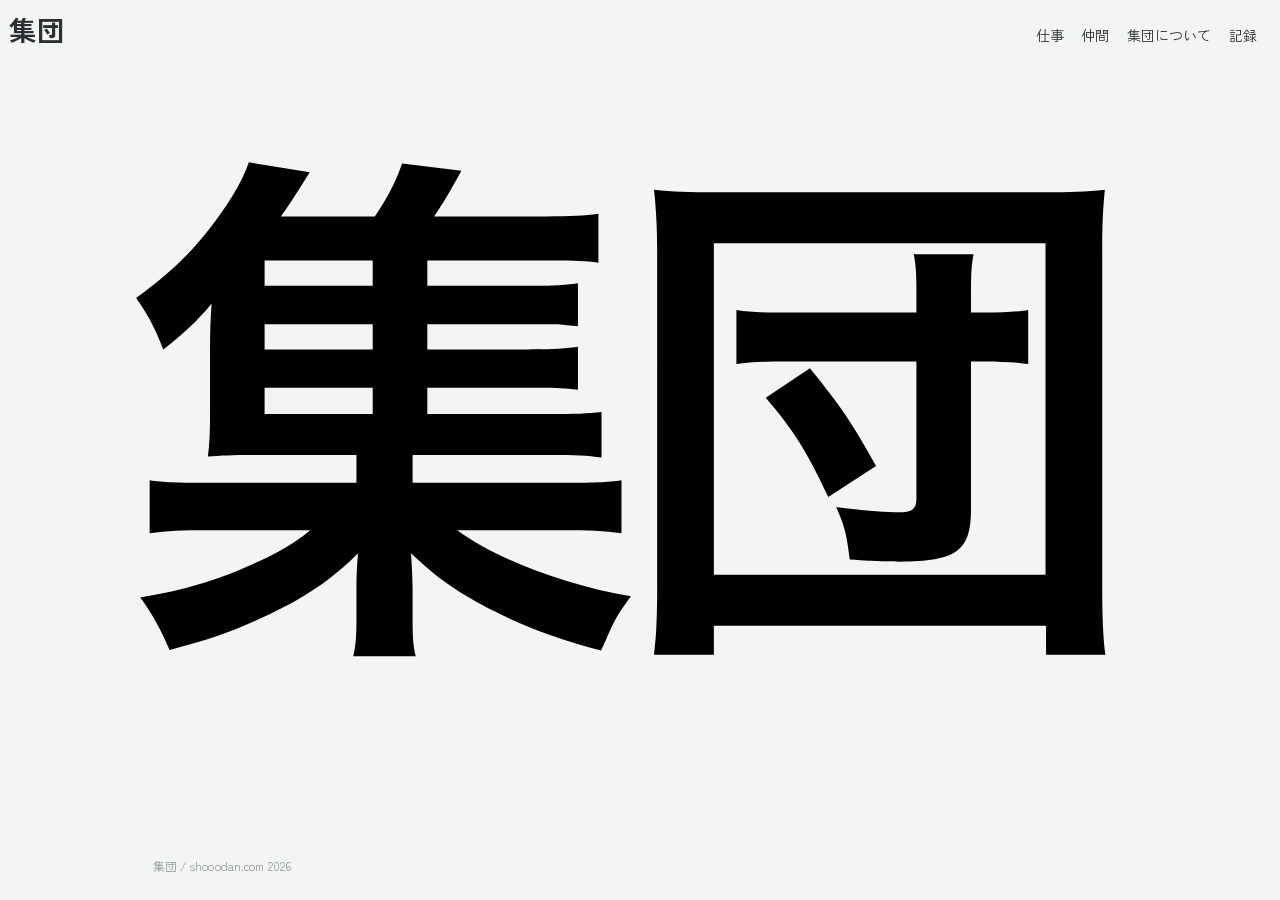
<file: index.html>
<!doctype html>
<html lang="ja">
  <head>
    <meta charset="UTF-8" />
    <meta name="viewport" content="width=device-width, initial-scale=1.0" />
    <title>集団 | Works</title>
    <meta name="description" content="集団の制作実績一覧" />
    <link rel="preconnect" href="https://fonts.googleapis.com" />
    <link rel="preconnect" href="https://fonts.gstatic.com" crossorigin />
    <link
      href="https://fonts.googleapis.com/css2?family=Ovo&family=Zen+Kaku+Gothic+Antique:wght@400;500;700&display=swap"
      rel="stylesheet"
    />
    <!-- Google tag (gtag.js) -->
    <script async src="https://www.googletagmanager.com/gtag/js?id=G-4L56PG73CD"></script>
    <script>
      window.dataLayer = window.dataLayer || [];
      function gtag() {
        dataLayer.push(arguments);
      }
      gtag("js", new Date());

      gtag("config", "G-4L56PG73CD");
    </script>
    <link rel="stylesheet" href="./styles.css?v=5" />
  </head>
  <body>
    <header class="site-header">
      <h1 class="site-title"><a href="./top.html" data-char-hover>集団</a></h1>
      <nav class="site-nav" aria-label="メイン">
        <a class="is-current" href="./index.html" data-char-hover>仕事</a>
        <a href="./member.html" data-char-hover>仲間</a>
        <a href="./about.html" data-char-hover>集団について</a>
        <a href="./archive.html" data-char-hover>記録</a>
      </nav>
    </header>

    <main>
      <section class="works" id="works">
        <div id="works-grid" class="works-grid" aria-live="polite"></div>
      </section>
    </main>

    <footer class="site-footer" aria-label="フッター">
      <small>集団 / shooodan.com 2026</small>
    </footer>

    <template id="work-card-template">
      <a class="work-card" href="#">
        <img class="work-thumb" alt="" loading="lazy" />
        <div class="work-meta">
          <div class="work-title-group">
            <h3 class="work-title"></h3>
            <p class="work-card-subtitle"></p>
          </div>
          <p class="work-card-date"></p>
        </div>
      </a>
    </template>

    <script>
      if (!location.search.includes("view=works")) {
        location.replace("./top.html");
      }
    </script>
    <script src="./hover-chars.js?v=1" defer></script>
    <script src="./script.js?v=4" defer></script>
  </body>
</html>
</file>
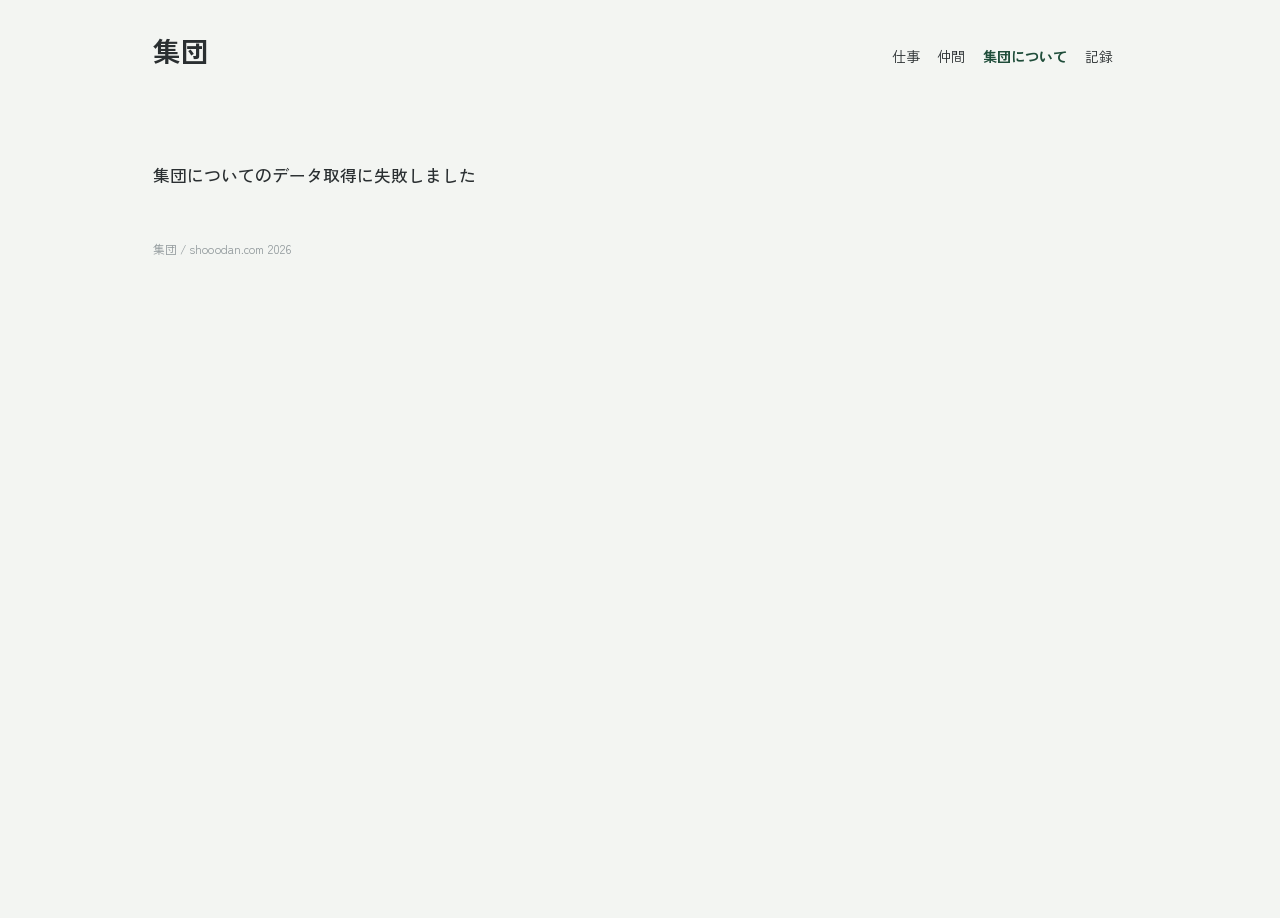
<file: about.html>
<!doctype html>
<html lang="ja">
  <head>
    <meta charset="UTF-8" />
    <meta name="viewport" content="width=device-width, initial-scale=1.0" />
    <title>集団 | About</title>
    <meta name="description" content="集団について" />
    <link rel="preconnect" href="https://fonts.googleapis.com" />
    <link rel="preconnect" href="https://fonts.gstatic.com" crossorigin />
    <link
      href="https://fonts.googleapis.com/css2?family=Ovo&family=Zen+Kaku+Gothic+Antique:wght@400;500;700&display=swap"
      rel="stylesheet"
    />
    <!-- Google tag (gtag.js) -->
    <script async src="https://www.googletagmanager.com/gtag/js?id=G-4L56PG73CD"></script>
    <script>
      window.dataLayer = window.dataLayer || [];
      function gtag() {
        dataLayer.push(arguments);
      }
      gtag("js", new Date());

      gtag("config", "G-4L56PG73CD");
    </script>
    <link rel="stylesheet" href="./styles.css?v=5" />
  </head>
  <body>
    <header class="site-header">
      <h1 class="site-title"><a href="./top.html" data-char-hover>集団</a></h1>
      <nav class="site-nav" aria-label="メイン">
        <a href="./index.html?view=works" data-char-hover>仕事</a>
        <a href="./member.html" data-char-hover>仲間</a>
        <a class="is-current" href="./about.html" data-char-hover>集団について</a>
        <a href="./archive.html" data-char-hover>記録</a>
      </nav>
    </header>

    <main>
      <section class="about" id="about">
        <div id="about-gallery" class="about-gallery" aria-live="polite"></div>
        <div id="about-text" class="about-body">読み込み中...</div>
        <p id="about-mail" class="about-mail"></p>
      </section>
    </main>

    <footer class="site-footer" aria-label="フッター">
      <small>集団 / shooodan.com 2026</small>
    </footer>

    <script src="./hover-chars.js?v=1" defer></script>
    <script src="./about.js?v=4" defer></script>
  </body>
</html>
</file>
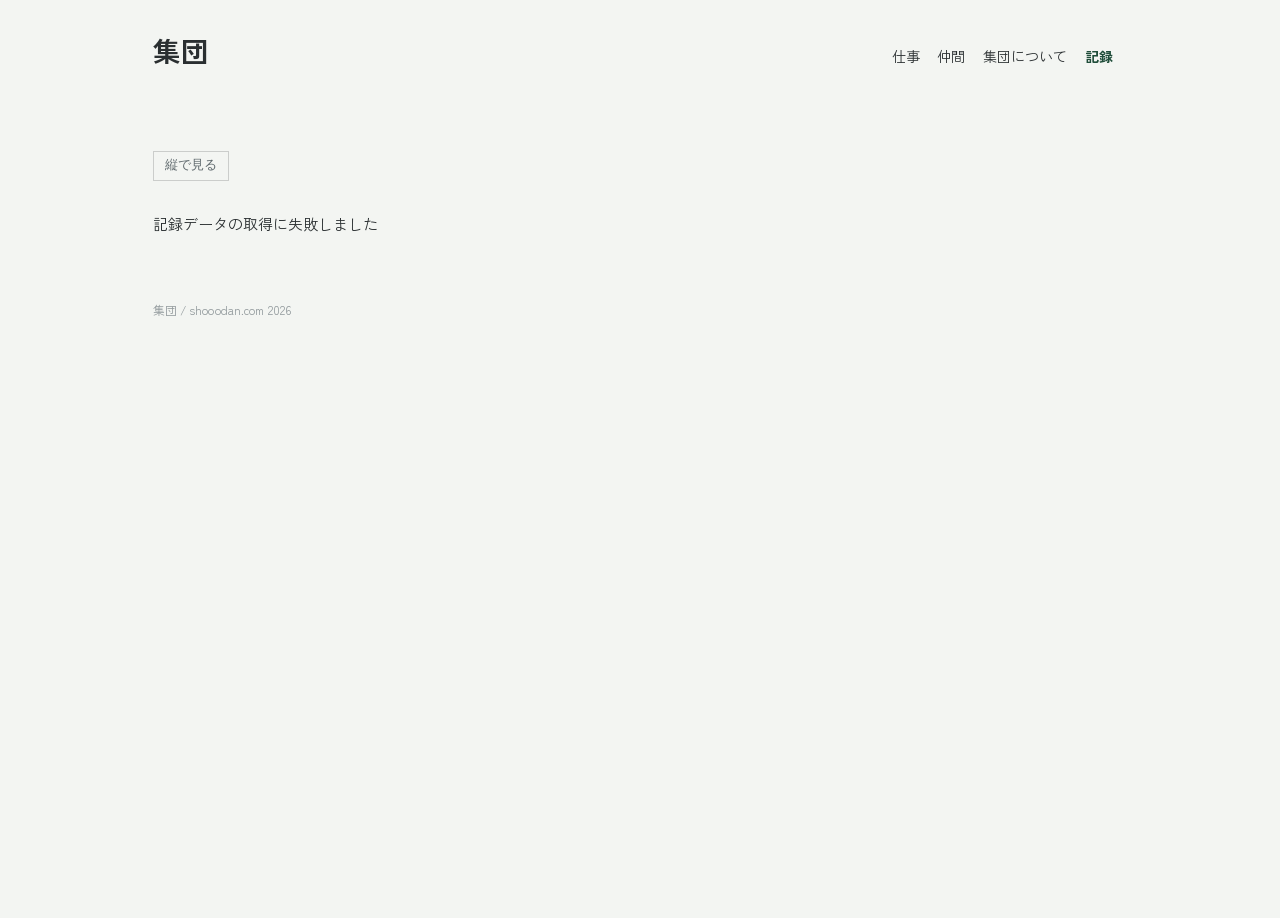
<file: archive.html>
<!doctype html>
<html lang="ja">
  <head>
    <meta charset="UTF-8" />
    <meta name="viewport" content="width=device-width, initial-scale=1.0" />
    <title>集団 | Archive</title>
    <meta name="description" content="集団の記録" />
    <link rel="preconnect" href="https://fonts.googleapis.com" />
    <link rel="preconnect" href="https://fonts.gstatic.com" crossorigin />
    <link
      href="https://fonts.googleapis.com/css2?family=Ovo&family=Zen+Kaku+Gothic+Antique:wght@400;500;700&display=swap"
      rel="stylesheet"
    />
    <!-- Google tag (gtag.js) -->
    <script async src="https://www.googletagmanager.com/gtag/js?id=G-4L56PG73CD"></script>
    <script>
      window.dataLayer = window.dataLayer || [];
      function gtag() {
        dataLayer.push(arguments);
      }
      gtag("js", new Date());

      gtag("config", "G-4L56PG73CD");
    </script>
    <link rel="stylesheet" href="./styles.css?v=5" />
  </head>
  <body>
    <header class="site-header">
      <h1 class="site-title"><a href="./top.html" data-char-hover>集団</a></h1>
      <nav class="site-nav" aria-label="メイン">
        <a href="./index.html?view=works" data-char-hover>仕事</a>
        <a href="./member.html" data-char-hover>仲間</a>
        <a href="./about.html" data-char-hover>集団について</a>
        <a class="is-current" href="./archive.html" data-char-hover>記録</a>
      </nav>
    </header>

    <main>
      <section class="archive" id="archive">
        <div class="archive-view-toggle" aria-label="表示切替">
          <button id="archive-view-toggle" class="archive-view-button" type="button">
            縦で見る
          </button>
        </div>
        <div id="archive-list" class="archive-list" aria-live="polite"></div>
      </section>
    </main>

    <footer class="site-footer" aria-label="フッター">
      <small>集団 / shooodan.com 2026</small>
    </footer>

    <template id="archive-item-template">
      <article class="archive-item">
        <img class="archive-thumb" alt="" loading="lazy" />
        <h2 class="archive-title"></h2>
        <div class="archive-text"></div>
        <div class="archive-gallery"></div>
        <ul class="archive-meta archive-member"></ul>
        <ul class="archive-meta archive-tag"></ul>
      </article>
    </template>

    <script src="./hover-chars.js?v=1" defer></script>
    <script src="./archive.js?v=5" defer></script>
  </body>
</html>
</file>
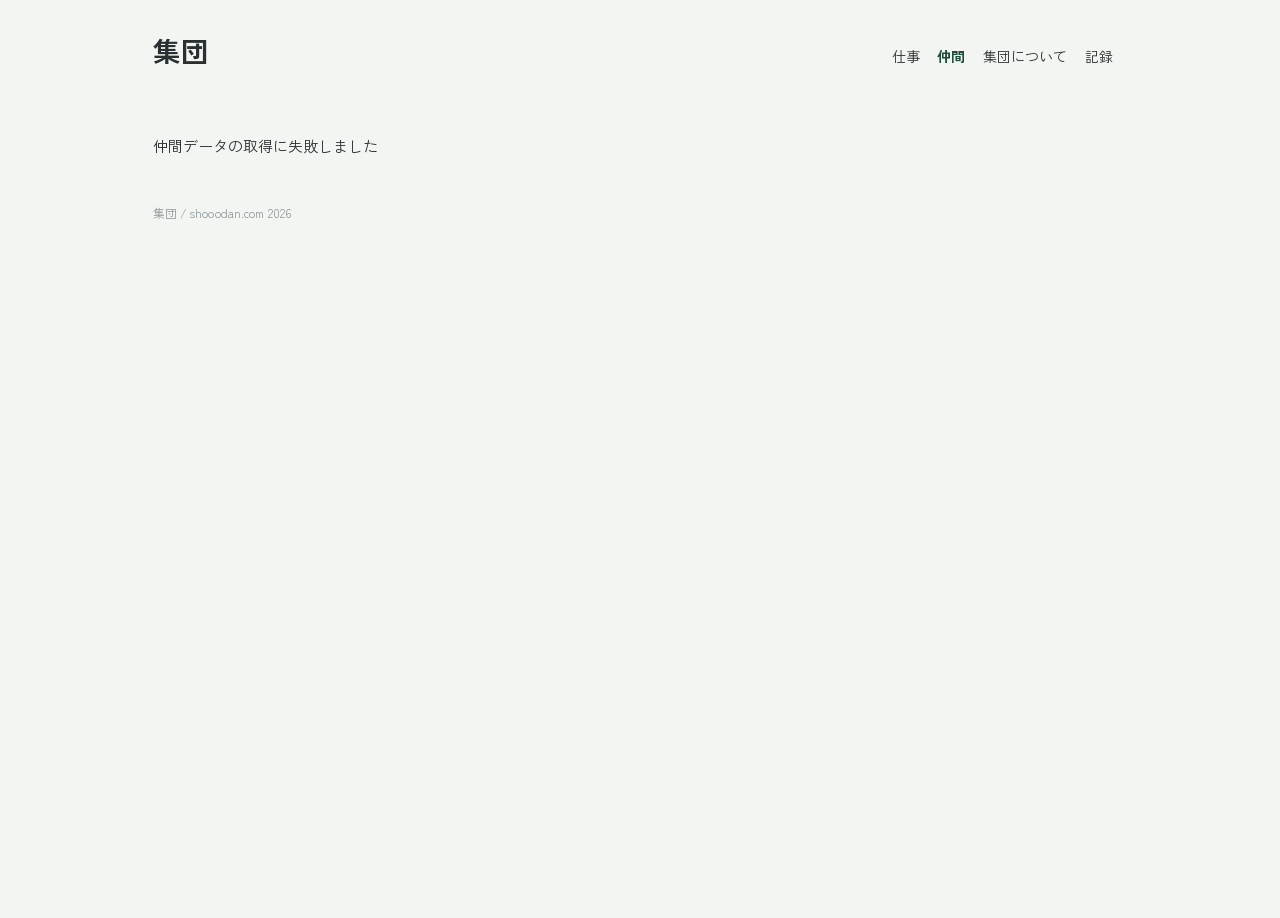
<file: member.html>
<!doctype html>
<html lang="ja">
  <head>
    <meta charset="UTF-8" />
    <meta name="viewport" content="width=device-width, initial-scale=1.0" />
    <title>集団 | Member</title>
    <meta name="description" content="集団の仲間" />
    <link rel="preconnect" href="https://fonts.googleapis.com" />
    <link rel="preconnect" href="https://fonts.gstatic.com" crossorigin />
    <link
      href="https://fonts.googleapis.com/css2?family=Ovo&family=Zen+Kaku+Gothic+Antique:wght@400;500;700&display=swap"
      rel="stylesheet"
    />
    <!-- Google tag (gtag.js) -->
    <script async src="https://www.googletagmanager.com/gtag/js?id=G-4L56PG73CD"></script>
    <script>
      window.dataLayer = window.dataLayer || [];
      function gtag() {
        dataLayer.push(arguments);
      }
      gtag("js", new Date());

      gtag("config", "G-4L56PG73CD");
    </script>
    <link rel="stylesheet" href="./styles.css?v=5" />
  </head>
  <body>
    <header class="site-header">
      <h1 class="site-title"><a href="./top.html" data-char-hover>集団</a></h1>
      <nav class="site-nav" aria-label="メイン">
        <a href="./index.html?view=works" data-char-hover>仕事</a>
        <a class="is-current" href="./member.html" data-char-hover>仲間</a>
        <a href="./about.html" data-char-hover>集団について</a>
        <a href="./archive.html" data-char-hover>記録</a>
      </nav>
    </header>

    <main>
      <section class="member" id="member">
        <div id="member-grid" class="member-grid" aria-live="polite"></div>
      </section>
    </main>

    <footer class="site-footer" aria-label="フッター">
      <small>集団 / shooodan.com 2026</small>
    </footer>

    <template id="member-card-template">
      <article class="member-card">
        <img class="member-image" alt="" loading="lazy" />
        <h2 class="member-name-jp"></h2>
        <p class="member-name-en"></p>
        <p class="member-profile"></p>
      </article>
    </template>

    <script src="./hover-chars.js?v=1" defer></script>
    <script src="./member.js?v=4" defer></script>
  </body>
</html>
</file>
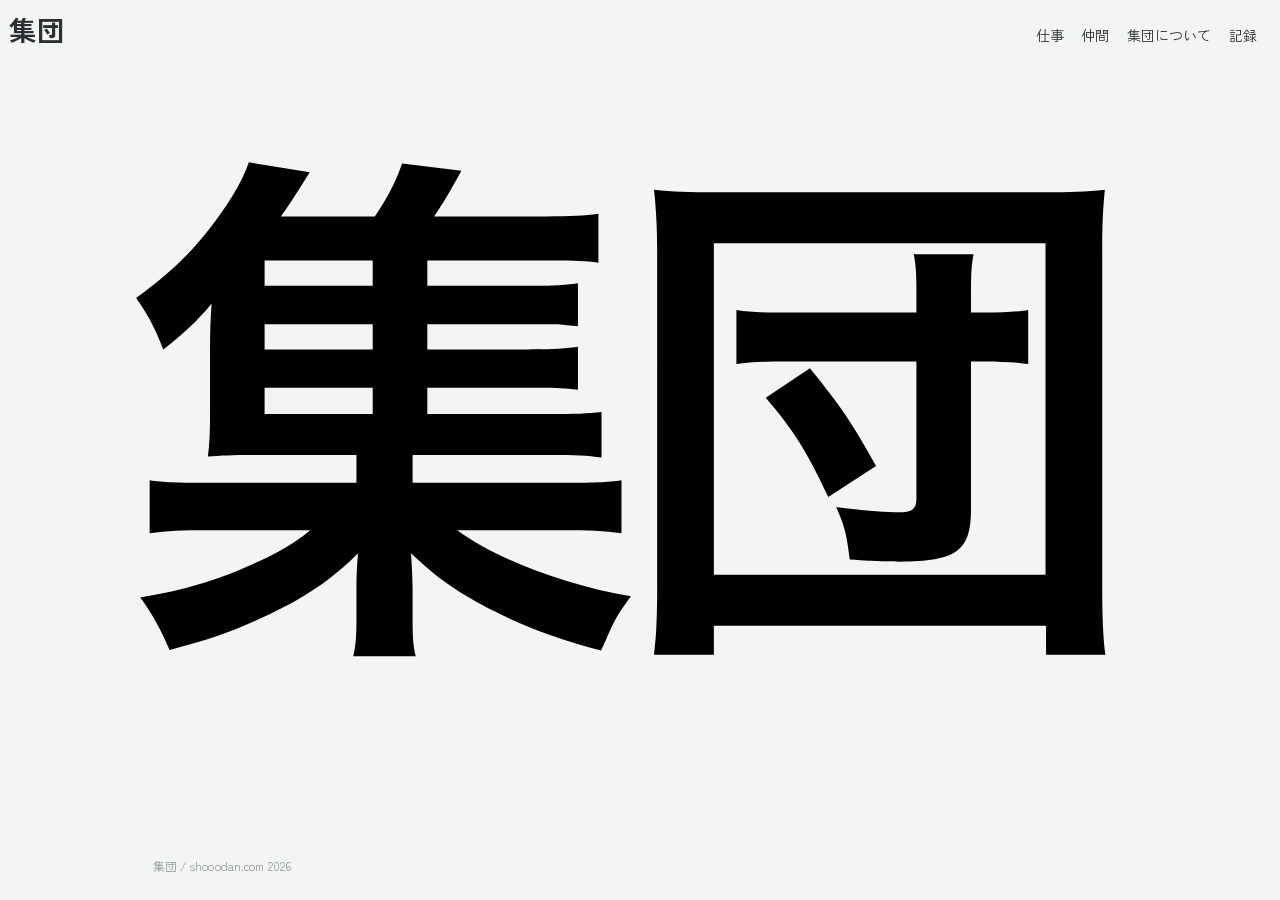
<file: top.html>
<!doctype html>
<html lang="ja">
  <head>
    <meta charset="UTF-8" />
    <meta name="viewport" content="width=device-width, initial-scale=1.0" />
    <title>集団 | Top</title>
    <meta name="description" content="集団のトップページ" />
    <link rel="preconnect" href="https://fonts.googleapis.com" />
    <link rel="preconnect" href="https://fonts.gstatic.com" crossorigin />
    <link
      href="https://fonts.googleapis.com/css2?family=Ovo&family=Zen+Kaku+Gothic+Antique:wght@400;500;700&display=swap"
      rel="stylesheet"
    />
    <!-- Google tag (gtag.js) -->
    <script async src="https://www.googletagmanager.com/gtag/js?id=G-4L56PG73CD"></script>
    <script>
      window.dataLayer = window.dataLayer || [];
      function gtag() {
        dataLayer.push(arguments);
      }
      gtag("js", new Date());

      gtag("config", "G-4L56PG73CD");
    </script>
    <link rel="stylesheet" href="./styles.css?v=5" />
  </head>
  <body class="top-page">
    <header class="site-header">
      <h1 class="site-title"><a href="./top.html" data-char-hover>集団</a></h1>
      <nav class="site-nav" aria-label="メイン">
        <a href="./index.html?view=works" data-char-hover>仕事</a>
        <a href="./member.html" data-char-hover>仲間</a>
        <a href="./about.html" data-char-hover>集団について</a>
        <a href="./archive.html" data-char-hover>記録</a>
      </nav>
    </header>

    <main class="top-page-main">
      <img class="top-hero" src="./shooodan_top.svg" alt="集団" />
    </main>

    <footer class="site-footer" aria-label="フッター">
      <small>集団 / shooodan.com 2026</small>
    </footer>

    <script src="./hover-chars.js?v=1" defer></script>
  </body>
</html>
</file>
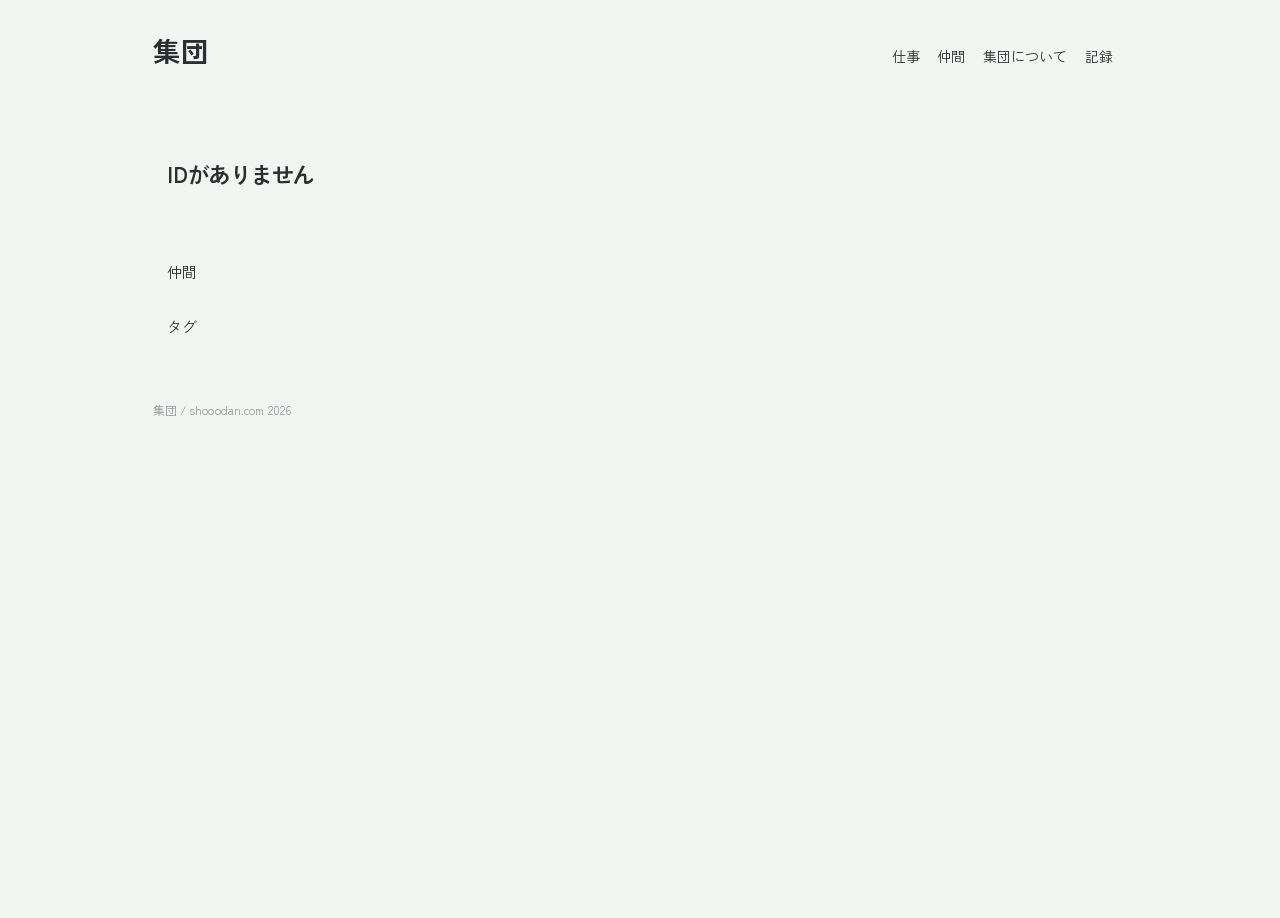
<file: work.html>
<!doctype html>
<html lang="ja">
  <head>
    <meta charset="UTF-8" />
    <meta name="viewport" content="width=device-width, initial-scale=1.0" />
    <title>集団 | Work</title>
    <meta name="description" content="集団の作品詳細" />
    <link rel="preconnect" href="https://fonts.googleapis.com" />
    <link rel="preconnect" href="https://fonts.gstatic.com" crossorigin />
    <link
      href="https://fonts.googleapis.com/css2?family=Ovo&family=Zen+Kaku+Gothic+Antique:wght@400;500;700&display=swap"
      rel="stylesheet"
    />
    <!-- Google tag (gtag.js) -->
    <script async src="https://www.googletagmanager.com/gtag/js?id=G-4L56PG73CD"></script>
    <script>
      window.dataLayer = window.dataLayer || [];
      function gtag() {
        dataLayer.push(arguments);
      }
      gtag("js", new Date());

      gtag("config", "G-4L56PG73CD");
    </script>
    <link rel="stylesheet" href="./styles.css?v=5" />
  </head>
  <body>
    <header class="site-header">
      <h1 class="site-title"><a href="./top.html" data-char-hover>集団</a></h1>
      <nav class="site-nav" aria-label="メイン">
        <a href="./index.html?view=works" data-char-hover>仕事</a>
        <a href="./member.html" data-char-hover>仲間</a>
        <a href="./about.html" data-char-hover>集団について</a>
        <a href="./archive.html" data-char-hover>記録</a>
      </nav>
    </header>

    <main>
      <section class="work-detail" id="work-detail">
        <img id="work-thumbnail" class="work-main-thumb" alt="" />

        <div class="work-head-row">
          <div class="work-title-block">
            <h2 id="work-title" class="work-detail-title">読み込み中...</h2>
            <p id="work-subtitle" class="work-subtitle"></p>
          </div>
          <p id="work-date" class="work-date"></p>
        </div>

        <div id="work-text" class="work-text"></div>

        <section>
          <div id="work-gallery" class="work-gallery"></div>
        </section>

        <section>
          <h3 class="work-section-title">仲間</h3>
          <ul id="work-members" class="work-list"></ul>
        </section>

        <section>
          <h3 class="work-section-title">タグ</h3>
          <ul id="work-tags" class="work-list"></ul>
        </section>
      </section>
    </main>

    <footer class="site-footer" aria-label="フッター">
      <small>集団 / shooodan.com 2026</small>
    </footer>

    <script src="./hover-chars.js?v=1" defer></script>
    <script src="./work.js?v=3" defer></script>
  </body>
</html>
</file>
<file: styles.css>
* {
  box-sizing: border-box;
}

:root {
  --text: #2a2f31;
  --text-soft: #5f696d;
  --bg: #f3f5f2;
  --surface: #edf1ec;
  --accent: #1f4d3a;
  --accent-soft: #cfe0d8;
  --work-detail-accent: transparent;
}

::selection {
  background: var(--accent-soft);
  color: var(--accent);
}

::-moz-selection {
  background: var(--accent-soft);
  color: var(--accent);
}

html,
body {
  margin: 0;
  padding: 0;
}

html {
  scrollbar-gutter: stable;
}

body {
  min-height: 100vh;
  font-family: "Zen Kaku Gothic Antique", sans-serif;
  color: var(--text);
  background: var(--bg);
  font-size: 15px;
  animation: pageFadeIn 420ms ease;
}

.site-header {
  width: min(960px, 92vw);
  margin: 1.1rem auto 0;
  padding: 1.2rem 0 1.9rem;
  display: flex;
  justify-content: space-between;
  align-items: baseline;
  gap: 1rem;
}

.top-page .site-header {
  width: min(100%, calc(100vw - 32px));
  margin-top: 0;
  padding: 1rem 0 0;
}

.top-page .site-nav,
.top-page .site-title {
  transform: translateY(0);
}

.site-title {
  margin: 0;
  font-size: 1.72rem;
  line-height: 1;
}

.site-title a {
  color: inherit;
  text-decoration: none;
  transition: color 220ms ease;
}

.site-title a:hover {
  color: var(--accent);
}

.char-hover-ready {
  display: inline-flex;
}

.char-hover-char {
  display: inline-block;
  transition: transform 180ms ease, color 180ms ease;
}

.char-hover-char:hover {
  transform: translateY(-1px) scale(1.12);
  color: var(--accent);
}

.char-hover-content-char {
  display: inline-block;
  transform-origin: 50% 82%;
  transition: transform 190ms cubic-bezier(0.2, 0.8, 0.2, 1), color 190ms ease,
    text-shadow 190ms ease;
}

.char-hover-content-char:hover {
  transform: translateY(-2px) scale(1.13) rotate(-2deg);
  color: var(--accent);
  text-shadow: 0 4px 12px rgba(31, 77, 58, 0.25);
}

.site-nav {
  display: flex;
  gap: 1.1rem;
  align-items: baseline;
}

.site-nav a {
  color: var(--text);
  text-decoration: none;
  font-size: 0.88rem;
  font-weight: 400;
  transition: color 220ms ease, transform 220ms ease;
}

.site-nav a:hover {
  color: var(--accent);
  transform: translateY(-1px);
}

.site-nav a.is-current {
  font-weight: 700;
  color: var(--accent);
}

.top-page {
  min-height: 100vh;
  display: flex;
  flex-direction: column;
}

.top-page-main {
  flex: 1;
  display: flex;
  align-items: center;
  justify-content: center;
  padding: 0 20px 20px;
}

.top-hero {
  display: block;
  width: min(92vw, 1200px);
  height: auto;
  max-height: calc(100vh - 180px);
  object-fit: contain;
}

.works {
  width: min(960px, 92vw);
  margin: 2.4rem auto 2rem;
}

.works-grid {
  margin-top: 1.3rem;
  display: grid;
  grid-template-columns: repeat(auto-fill, minmax(240px, 1fr));
  gap: 1.35rem 1.2rem;
}

.work-card {
  position: relative;
  background: rgba(255, 255, 255, 0.08);
  color: inherit;
  text-decoration: none;
  display: block;
  padding: 0.42rem 0.42rem 0.36rem;
  transition: transform 280ms ease, box-shadow 220ms ease, background-color 220ms ease;
}

.work-card::after {
  content: "";
  position: absolute;
  left: 0;
  right: 100%;
  bottom: 0;
  height: 4px;
  background: var(--member-accent, transparent);
  transition: right 320ms ease, left 320ms ease, opacity 220ms ease;
  opacity: 0;
}

.work-card:hover::after,
.work-card:focus-visible::after {
  left: 0;
  right: 0;
  opacity: 1;
}

.work-card:hover,
.work-card:focus-visible {
  transform: translateY(-4px);
  background: rgba(255, 255, 255, 0.18);
}

.work-thumb {
  width: 100%;
  aspect-ratio: 16 / 9;
  object-fit: cover;
  object-position: center;
  display: block;
  background: var(--surface);
  transition: transform 340ms ease;
}

.work-card:hover .work-thumb {
  transform: scale(1.015);
}

.work-title-group {
  display: flex;
  flex: 1;
  flex-direction: column;
  gap: 0.2rem;
}

.work-title {
  margin: 0;
  padding: 0;
  font-size: 0.92rem;
  line-height: 1.4;
}

.work-card-subtitle {
  margin: 0;
  color: var(--text-soft);
  font-size: 0.72rem;
  line-height: 1.5;
}

.work-meta {
  margin-top: 0.78rem;
  display: flex;
  justify-content: space-between;
  gap: 0.8rem;
  align-items: flex-start;
}

.work-card-date {
  margin: 0;
  color: var(--text-soft);
  font-size: 0.78rem;
  text-align: right;
  white-space: nowrap;
}

.work-detail {
  position: relative;
  width: min(960px, 92vw);
  margin: 2.8rem auto 4rem;
  padding-left: 0.9rem;
  padding-right: 0.9rem;
}

body::before,
body::after {
  content: "";
  position: fixed;
  top: 0;
  bottom: 0;
  width: 12px;
  background: var(--work-detail-accent, transparent);
  pointer-events: none;
  z-index: 999;
  opacity: 1;
  box-shadow: none;
  transform-origin: top center;
  transform: scaleY(0);
  animation: sideLineReveal 620ms cubic-bezier(0.22, 1, 0.36, 1) 500ms forwards;
}

body::before {
  left: 0;
}

body::after {
  right: 0;
}

main {
  position: relative;
  z-index: 1;
}

@keyframes sideLineReveal {
  0% {
    transform: scaleY(0);
    opacity: 0;
  }
  100% {
    transform: scaleY(1);
    opacity: 1;
  }
}

.work-title-block {
  display: flex;
  flex-direction: column;
  gap: 0.3rem;
}

.work-detail-title {
  margin: 0;
  font-size: 1.34rem;
  line-height: 1.35;
}

.work-subtitle {
  margin: 0;
  color: var(--text-soft);
  font-size: 0.8rem;
  line-height: 1.6;
}

.work-date {
  margin: 0;
  color: var(--text-soft);
  font-size: 0.86rem;
  white-space: nowrap;
}

.work-head-row {
  margin-top: 1.2rem;
  margin-bottom: 1.5rem;
  display: flex;
  justify-content: space-between;
  gap: 0.8rem;
  align-items: baseline;
}

.work-main-thumb {
  width: 100%;
  height: auto;
  aspect-ratio: auto;
  object-fit: contain;
  object-position: center;
  display: block;
  background: var(--surface);
  margin-bottom: 0;
}

.work-text {
  margin-top: 1.4rem;
  margin-bottom: 2.2rem;
  line-height: 1.9;
  font-size: 0.95rem;
  white-space: pre-wrap;
}

.work-gallery {
  margin-top: 0.8rem;
  display: grid;
  grid-template-columns: 1fr;
  gap: 1.2rem;
}

.work-gallery-item {
  width: 100%;
  height: auto;
  aspect-ratio: auto;
  object-fit: contain;
  object-position: center;
  display: block;
  background: var(--surface);
}

.image-fade {
  opacity: 0;
  transition: opacity 240ms ease;
}

.image-fade.is-loaded {
  opacity: 1;
}

.image-fade.is-failed {
  display: none;
}

.work-list {
  margin: 0.8rem 0 0;
  padding-left: 1.2rem;
}

.work-section-title {
  margin: 2rem 0 0.7rem;
  font-size: 0.92rem;
  font-weight: 400;
  line-height: 1.5;
}

.about,
.member {
  width: min(960px, 92vw);
  margin: 2.4rem auto 3rem;
}

.archive {
  width: min(960px, 92vw);
  margin: 3.4rem auto 4.2rem;
}

.archive-view-toggle {
  margin-bottom: 2rem;
  display: flex;
  gap: 0.6rem;
}

.archive-view-button {
  border: 1px solid rgba(42, 47, 49, 0.2);
  background: transparent;
  color: var(--text-soft);
  font-size: 0.8rem;
  padding: 0.35rem 0.7rem;
  cursor: pointer;
  transition: color 220ms ease, border-color 220ms ease, transform 220ms ease;
}

.archive-view-button:hover {
  color: var(--accent);
  border-color: rgba(31, 77, 58, 0.45);
  transform: translateY(-1px);
}

.archive-view-button.is-active {
  color: var(--accent);
  border-color: rgba(31, 77, 58, 0.5);
}

.archive-list {
  display: grid;
  grid-template-columns: 1fr;
  gap: 19rem;
}

.archive-item {
  display: block;
  padding-bottom: 0.2rem;
}

.archive-item + .archive-item {
  padding-top: 13.6rem;
  border-top: 1px solid rgba(42, 47, 49, 0.18);
}

.archive-thumb {
  width: 100%;
  aspect-ratio: 16 / 9;
  object-fit: cover;
  object-position: center;
  display: block;
  background: var(--surface);
}

.archive-title {
  margin: 1.1rem 0 0;
  font-size: 1.05rem;
}

.archive-text {
  margin-top: 0.9rem;
  line-height: 1.85;
  font-size: 0.94rem;
}

.archive-text p {
  margin: 0 0 0.72rem;
}

.archive-gallery {
  margin-top: 1.15rem;
  display: grid;
  grid-template-columns: 1fr;
  gap: 0.9rem;
}

.archive-gallery-row {
  display: grid;
  grid-template-columns: 1fr;
  gap: 0.9rem;
}

.archive-gallery-row.is-pair {
  grid-template-columns: repeat(2, minmax(0, 1fr));
  align-items: start;
}

.archive-gallery-cell {
  min-width: 0;
}

.archive-gallery-cell.is-portrait {
  justify-self: center;
  width: min(100%, 420px);
}

.archive-gallery-item {
  width: 100%;
  height: auto;
  aspect-ratio: auto;
  object-fit: contain;
  object-position: center;
  display: block;
  background: var(--surface);
}

.archive-meta {
  margin: 1rem 0 0;
  padding: 0;
  list-style: none;
  display: flex;
  flex-wrap: wrap;
  gap: 0.55rem;
  font-size: 0.82rem;
  color: var(--text-soft);
}

.archive-meta-head {
  color: var(--text);
}

.archive-list.is-card-view {
  grid-template-columns: repeat(auto-fill, minmax(250px, 1fr));
  gap: 1.45rem 1.2rem;
}

.archive-list.is-card-view .archive-item {
  padding: 0;
  border: 0;
  cursor: pointer;
  transition: transform 260ms ease;
}

.archive-list.is-card-view .archive-item:hover {
  transform: translateY(-4px);
}

.archive-list.is-card-view .archive-item + .archive-item {
  padding-top: 0;
  border-top: 0;
}

.archive-list.is-card-view .archive-title {
  margin-top: 0.7rem;
  font-size: 0.95rem;
}

.archive-list.is-card-view .archive-text,
.archive-list.is-card-view .archive-gallery,
.archive-list.is-card-view .archive-meta {
  display: none !important;
}

.about-gallery {
  display: grid;
  grid-template-columns: 1fr;
  gap: 1rem;
  margin: 0 0 1.6rem;
}

.about-image {
  display: block;
  width: 100%;
  height: auto;
  background: var(--surface);
}

.about-body {
  font-size: 1.05rem;
  line-height: 1.9;
  font-weight: 500;
}

.about-body p {
  margin: 0 0 0.72rem;
}

.about-mail {
  margin-top: 1.3rem;
  font-size: 0.9rem;
}

.about-mail a {
  color: var(--accent);
  transition: opacity 220ms ease;
}

.about-mail a:hover {
  opacity: 0.72;
}

.member-grid {
  margin-top: 1rem;
  display: grid;
  grid-template-columns: repeat(auto-fill, minmax(260px, 1fr));
  gap: 1.1rem;
}

.member-card {
  text-decoration: none;
  color: inherit;
  transition: transform 280ms ease;
}

.member-card:hover {
  transform: translateY(-4px);
}

.member-image {
  width: 100%;
  aspect-ratio: 4 / 5;
  object-fit: cover;
  object-position: center;
  display: block;
  background: var(--surface);
  transition: transform 340ms ease;
}

.member-card:hover .member-image {
  transform: scale(1.015);
}

.member-name-jp {
  margin: 0.55rem 0 0;
  font-size: 1rem;
}

.member-name-en {
  margin: 0.2rem 0 0;
  font-family: "Ovo", serif;
  color: var(--text-soft);
  font-size: 0.85rem;
}

.member-profile {
  margin: 0.5rem 0 0;
  line-height: 1.8;
  font-size: 0.9rem;
}

.site-footer {
  width: min(960px, 92vw);
  margin: 3rem auto 1.6rem;
  color: #8f979a;
  font-size: 0.74rem;
  letter-spacing: 0.01em;
}

.site-footer small {
  font-size: inherit;
}

@keyframes pageFadeIn {
  from {
    opacity: 0;
  }
  to {
    opacity: 1;
  }
}

@media (prefers-reduced-motion: reduce) {
  * {
    animation: none !important;
    transition: none !important;
    scroll-behavior: auto !important;
  }
}

@media (max-width: 820px) {
  .site-header {
    flex-direction: column;
    align-items: flex-start;
    gap: 0.6rem;
  }

  .site-nav {
    gap: 0.9rem;
    flex-wrap: wrap;
  }

  .works-grid {
    grid-template-columns: 1fr;
  }
}
</file>
